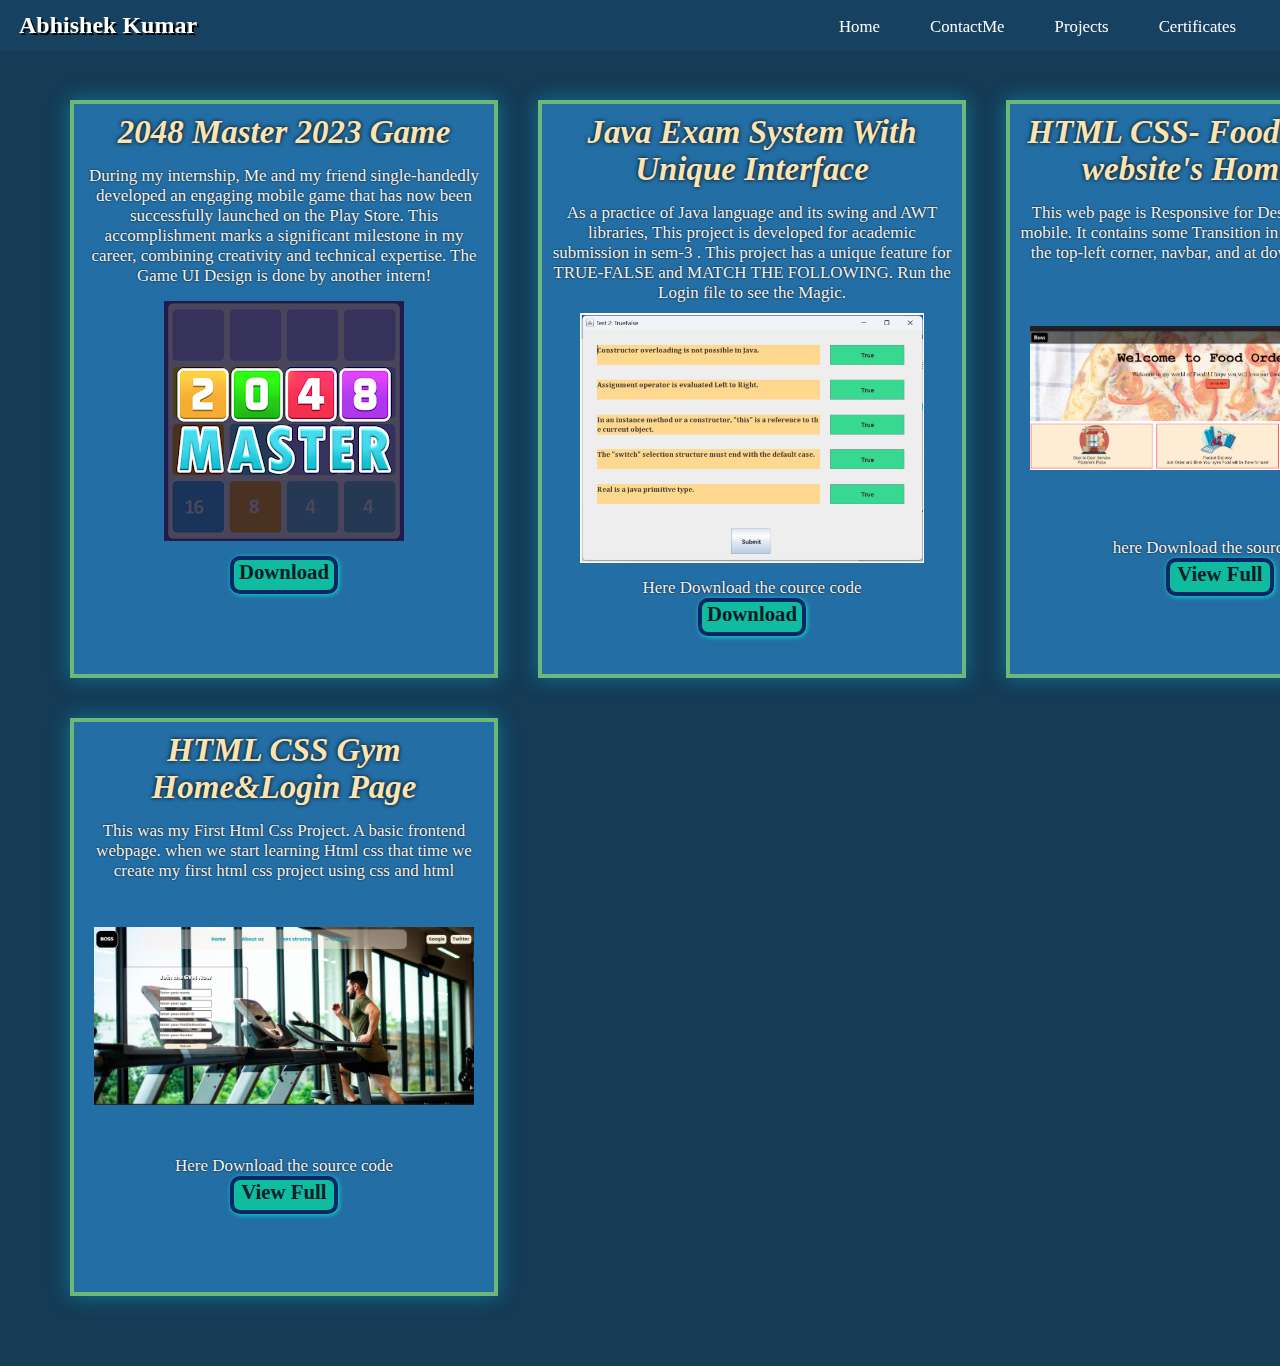
<file: project.html>
<!DOCTYPE html>
<html lang="en">

<head>
  <meta charset="UTF-8" />
  <meta http-equiv="X-UA-Compatible" content="IE=edge" />
  <meta name="viewport" content="width=device-width, initial-scale=1.0" />
  <title>Abhishek Gupta's Portfolio Projects</title>
  <link rel="preconnect" href="https://fonts.googleapis.com" />
  <link rel="preconnect" href="https://fonts.gstatic.com" crossorigin />
  <link href="https://fonts.googleapis.com/css2?family=Oregano&display=swap" rel="stylesheet" />
  <link rel="stylesheet" href="projectStyle.css">
</head>

<body>
  <header>
    <nav class="Navbar">
      <div class="left-navbar">
        <span id="logo">Abhishek Kumar</span>
      </div>
      <div class="right-navbar">
        <ul>
          <li><a href="index.html">Home</a></li>
          <li>
            <a href="index.html">ContactMe</a>
          </li>
          <li><a href="#">Projects</a></li>
          <li>
            <a href="index.html">Certificates</a>
          </li>
        </ul>
      </div>
    </nav>
  </header>
  <main>
    <div class="container">
      <div class="project">
        <span> 2048 Master 2023 Game </span>
        <p>
          During my internship, Me and my friend single-handedly developed an engaging mobile
          game that has now been successfully launched on the Play Store. This
          accomplishment marks a significant milestone in my career, combining
          creativity and technical expertise. The Game UI Design is done by
          another intern!
        </p>
        <div class="img-parent">
          <img src="2048Master.webp" alt="" />
        </div>
        <a target="_blank" class="btn"
          href="https://play.google.com/store/apps/details?id=com.iwstudio.the2048master.puzzle&pcampaignid=web_share">Download</a>
      </div>
      <div class="project">
        <span> Java Exam System With Unique Interface </span>
        <p>
          As a practice of Java language and its swing and AWT libraries, This
          project is developed for academic submission in sem-3 . This
          project has a unique feature for TRUE-FALSE and MATCH THE FOLLOWING.
          Run the Login file to see the Magic.

        </p>
        <div class="img-parent">
          <img src="javaExam.png" alt="" />
        </div>
        <p>Here Download the cource code</p>
        <a target="_blank" class="btn"
          href="https://drive.google.com/file/d/1_IPPnGvfHIphbote3HGvhXAdzuPWqG8R/view?usp=drive_link">Download</a>
      </div>
      <div class="project">
        <span> HTML CSS- Food Ordering website's Homepage </span>
        <p>
          This web page is Responsive for Desktop as well as for mobile. It
          contains some Transition in it like the LOGO on the top-left corner,
          navbar, and at down Feedback form.
        </p>
        <div class="img-parent">
          <img src="food.png" alt="" />
        </div>
        <p>here Download the source code </p>
        <a target="_blank" class="btn" href="#">View Full</a>
      </div>
      <div class="project">
        <span> HTML CSS Gym Home&Login Page </span>
        <p>This was my First Html Css Project. A basic frontend webpage.
          when we start learning Html css that time we create my first html css project using css and html
        </p>

        <div class="img-parent">
          <img src="gym.png" alt="" />

        </div>
        <p>Here Download the source code </p>
        <a target="_blank" class="btn"
          href="https://drive.google.com/file/d/1I08IXcKrRtf9HSw7OXKw31R0ezq8UUzo/view?usp=drive_link">View Full</a>
      </div>
    </div>
    </div>
  </main>
</body>

</html>
</file>
<file: projectStyle.css>
:root{
  --dark-Blue-Color: #153b56;
}
* {
    margin: 0px;
    padding: 0px;
    color: white;
  }
  /* Body */
  body {
    background-color: var(--dark-Blue-Color);
  }
  /* NavBar */
  nav {
    background-color: #2264932c;
    display: flex;
    position: fixed;
    top: 0;
    left: 0;
    width: 100vw;
    justify-content: space-between;
  }
  nav div {
    margin: 12px 19px;
  }
  #logo {
    font-size: 1.5rem;
    font-weight: bold;
    text-shadow: 2px 2px black;
    cursor: pointer;
  }
  .right-navbar ul {
    display: flex;
  }
  .right-navbar ul li {
    list-style: none;
    margin-top: 5px;
  }
  .right-navbar ul li a {
    padding: 4px 25px;
    text-decoration: none;
    font-size: 1.05rem;
  }
  .right-navbar ul li a:hover {
    font-size: 1.1rem;
    text-shadow: 2px 2px black;
  }

  main{
    margin-top: 80px;
  }
  .container{
    margin: 50px;
    display: grid; 
    grid-template-columns: 1fr 1fr 1fr;
  }
  .project{
    border:4px solid rgba(179, 255, 80, 0.512);
    height: 550px;
    width: 400px;
    margin:20px;
    background-color: #236ea4;
    box-shadow: 0px 0px 20px 0px #00d4f565;
    padding: 10px;
    transition: all 0.5s;

  }
  .project:hover{
    border:4px solid rgba(179, 255, 80, 0.715);
    height: 520px;
    margin: 18px;
    background-color: #277cb8;
    box-shadow: 0px 0px 30px 0px #00d4f565;
  }
  .project span{
    font-size: 33px;
    display: block;
    text-align: center;
    color: rgb(252, 228, 178);
    font-weight:bolder;
    font-style: oblique;
    text-shadow: 0px 0px 4px black;
  }
  .project p{
    font-size: 17px;
    text-align: center;
    margin-top: 15px;
    color: whitesmoke;
    text-shadow: 0px 0px 2px black;
  }
  .img-parent{
    width: 380px;
    height: 250px;
    display: flex;
    justify-content: center;
    align-items: center;
    overflow: hidden;
    margin: 10px auto;
  }
  .project img{
    max-width: 100%;
    max-height: 100%;
  }
  .btn{
    display: block;
    text-decoration: none;
    text-align: center;
    font-weight: bold;
    color: #081b29;
    background-color: #0fbc9f;
    border: 4px solid #0a0059cc;
    width: 100px;
    height: 30px;
    border-radius: 10px;
    box-shadow: 1px 1px 5px #00ffd5c3;
    font-size: 1.3rem;
    margin:auto;
  }
  .btn:hover {
    background-color: #0de1be6e;
    border: 5px solid #0b015983;
    width: 112px;
    height: 32px;
    box-shadow: none;
  }

  @media (min-width: 768px) and (max-width:1024px) {
    .container{
    grid-template-columns: 1fr 1fr;
    }
  }
  @media (max-width:1024px) {
    nav div {
        margin: 12px 3px;
      }
  #logo {
    font-size: 15px;
  }
  .intro-list {
    display: none;
  }
  .right-navbar ul li a {
    margin: 2px 10px;
    font-size: 13px;
    padding: 0px 0px;
  }
  .right-navbar ul li a:hover {
    font-size: 15px;
  }
  .container{
    margin: 15px;
  }
  .project{
    margin:auto;
    margin-top: 15px;
    width: 80%;
    height: 440px;
  }
  .project:hover{
    margin:auto;
    width: 81%;
    height: 450px;
  }
  .project span{
    font-size: 22px;
  }
  .project p{
    font-size: 11px;
  }
  .img-parent{
    width: 75%;
    height: 250px;
    margin: 10px auto;
  }
}
@media (max-width: 768px){
  .container{
    grid-template-columns: 1fr ;
  }
}
</file>
